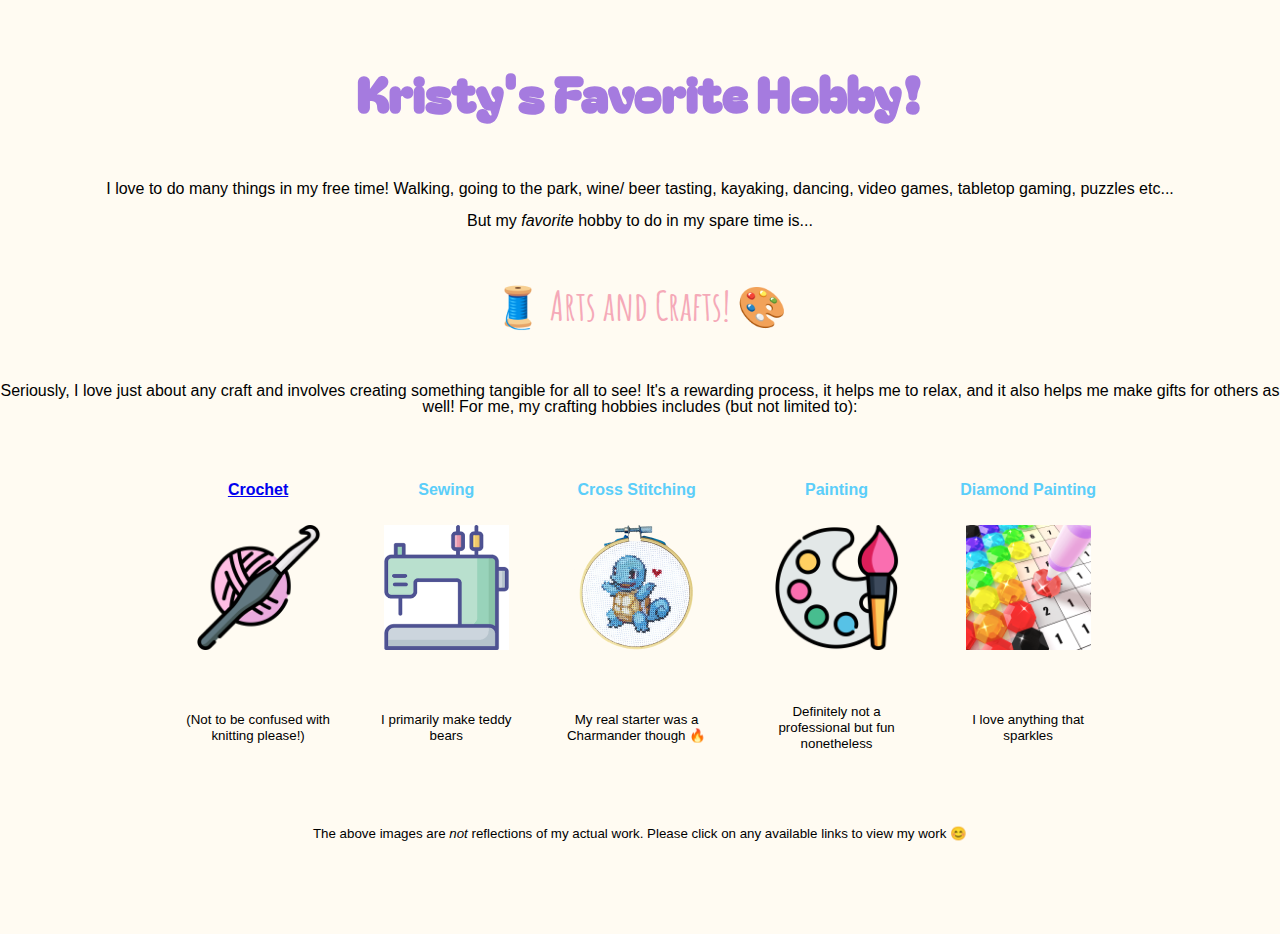
<file: index.html>
<!DOCTYPE html>
<html lang="en">
  <head>
    <meta charset="UTF-8" />
    <link rel="icon" type="image/svg+xml" href="/vite.svg" />
    <link rel="stylesheet" href="public/style.css" />
    <link rel="preconnect" href="https://fonts.googleapis.com"> 
    <link rel="preconnect" href="https://fonts.gstatic.com" crossorigin>
    <link href="https://fonts.googleapis.com/css2?family=Amatic+SC&family=Bagel+Fat+One&display=swap" rel="stylesheet">    
    <title>My Hobbies</title>
  </head>
  <body>
    <h1><strong>Kristy's Favorite Hobby!</strong></h1>
    <p>
      I love to do many things in my free time! Walking, going to the park, wine/ beer tasting,
      kayaking, dancing, video games, tabletop gaming, puzzles etc... 
    </p>

    <p>But my <em>favorite</em> hobby to do in my spare time is...</p>
 
    <h2>🧵 Arts and Crafts! 🎨</h2>

    <p>
      Seriously, I love just about any craft and involves creating something tangible for all 
      to see! It's a rewarding process, it helps me to relax, and it also helps me make gifts for 
      others as well! For me, my crafting hobbies includes (but not limited to):
    </p>

    <table>
      <thead>
        <th><a href="crochet.html">Crochet</a></th>
        <th>Sewing</th>
        <th>Cross Stitching</th>
        <th>Painting</th>
        <th>Diamond Painting</th>
      </thead>
      <tr>
        <td>
          <img
          src="images/crochet.png"
          alt="Icon of a ball of yarn and hook"
          >
        </td>
        <td>
          <img 
          src="images/sewing.png"
          alt="Icon of a sewing machine"
          >
        </td>
        <td>
          <img 
            src="images/cross_stitch.webp"
            alt="Icon of a squirtle cross-stitch project"
          >
        </td>
        <td>
          <img 
            src="images/painting.png"
            alt="Icon of a palette and paintbrush"
          >
        </td>
        <td>
          <img 
            src="images/diamond.png"
            alt="Icon of a diamond pencil with drills on a grid"
          >
        </td>
      </tr>
      <tr>
        <td><small>(Not to be confused with knitting please!)</small></td>
        <td><small>I primarily make teddy bears</small></td>
        <td><small>My real starter was a Charmander though 🔥</small></td>
        <td><small>Definitely not a professional but fun nonetheless</small></td>
        <td><small>I love anything that sparkles</small></td>
      </tr>
    </table>

    <p><small>The above images are <em>not</em> reflections of my actual work. Please click on any available links to view my work 😊</small></p>
    
    <script type="module" src="/src/main.ts"></script>
  </body>
</html>
</file>
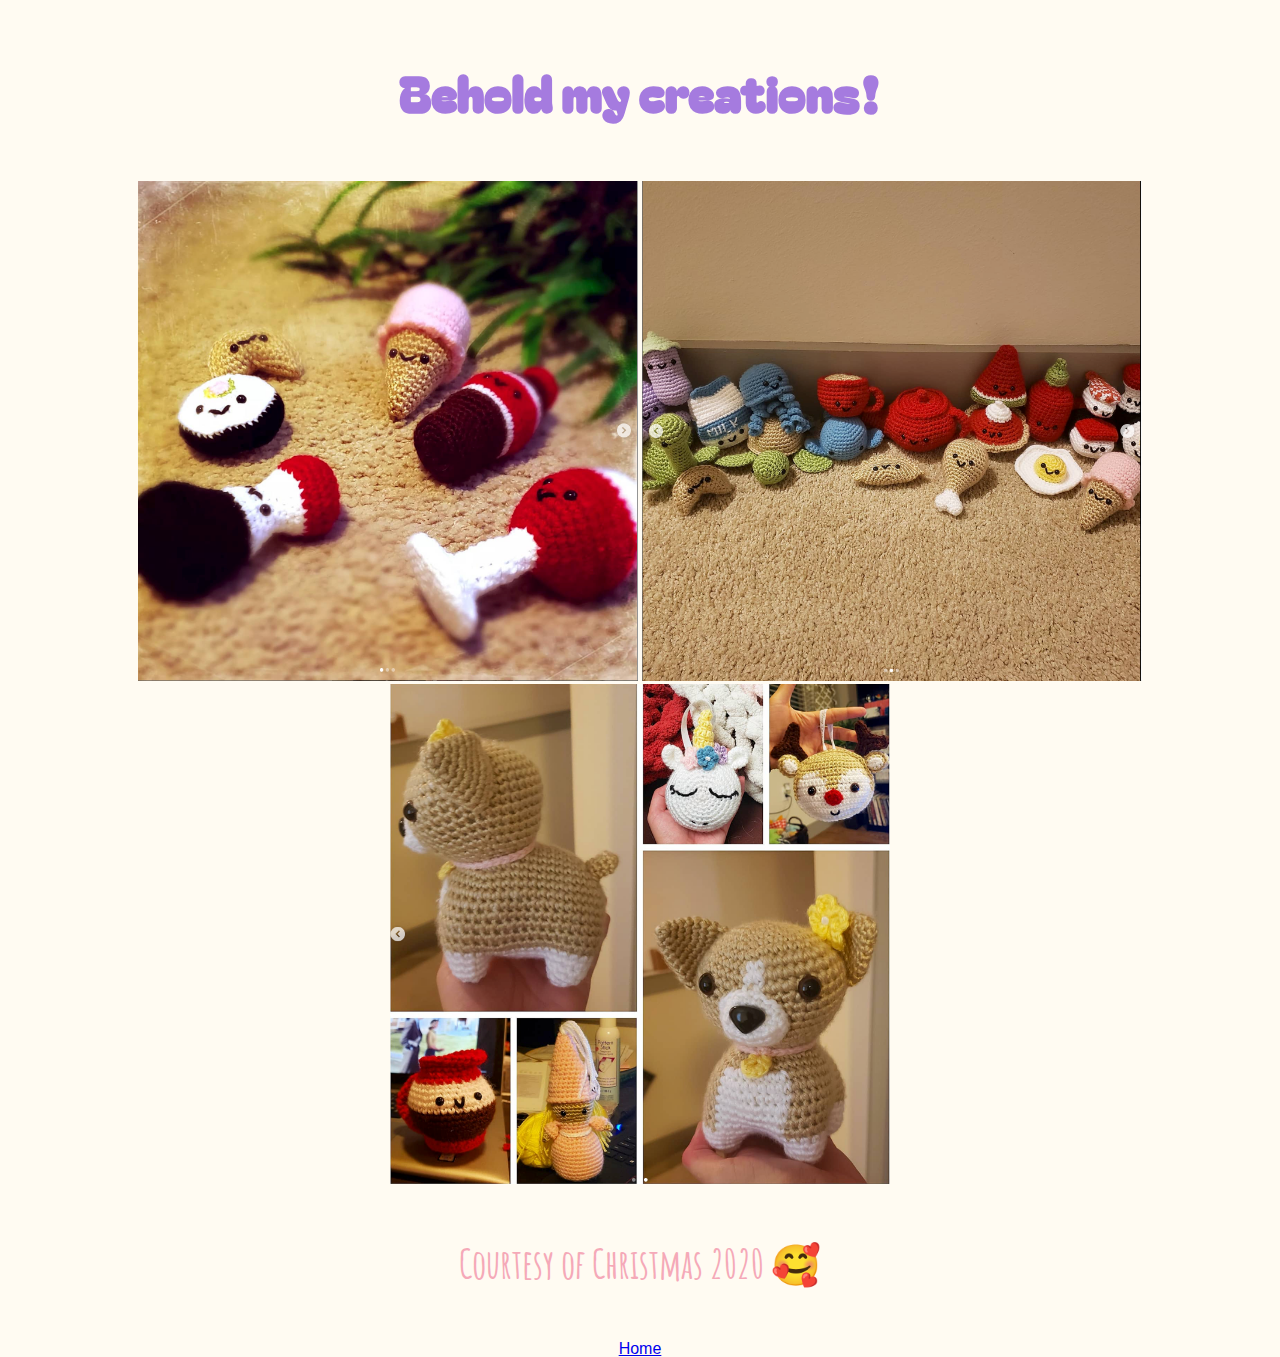
<file: crochet.html>
<!DOCTYPE html>
<html lang="en">
  <head>
    <meta charset="UTF-8" />
    <link rel="icon" type="image/svg+xml" href="/vite.svg" />
    <link rel="stylesheet" href="src/style.css" />
    <link rel="preconnect" href="https://fonts.googleapis.com"> 
    <link rel="preconnect" href="https://fonts.gstatic.com" crossorigin>
    <link href="https://fonts.googleapis.com/css2?family=Amatic+SC&family=Bagel+Fat+One&display=swap" rel="stylesheet"> 
    <meta name="viewport" content="width=device-width, initial-scale=1.0" />
    <title>My Crochet Projects</title>
  </head>
  <body>
    <h1>Behold my creations!</h1>

    <img
    class = "crochet-pics"
    src="images/crochet1.png"
    alt="Artistic shot of kawaii crochet food items"
    >
    <img
    class = "crochet-pics"
    src="images/crochet2.png"
    alt="Artistic shot of kawaii crochet food items"
    >
    <img
    class = "crochet-pics"
    src="images/crochet3.png"
    alt="Artistic shot of kawaii crochet food items"
    >

    <h2>Courtesy of Christmas 2020 🥰</h2>

    <a href="index.html">Home</a>
    
    <script type="module" src="/src/main.ts"></script>
  </body>
</html>
</file>
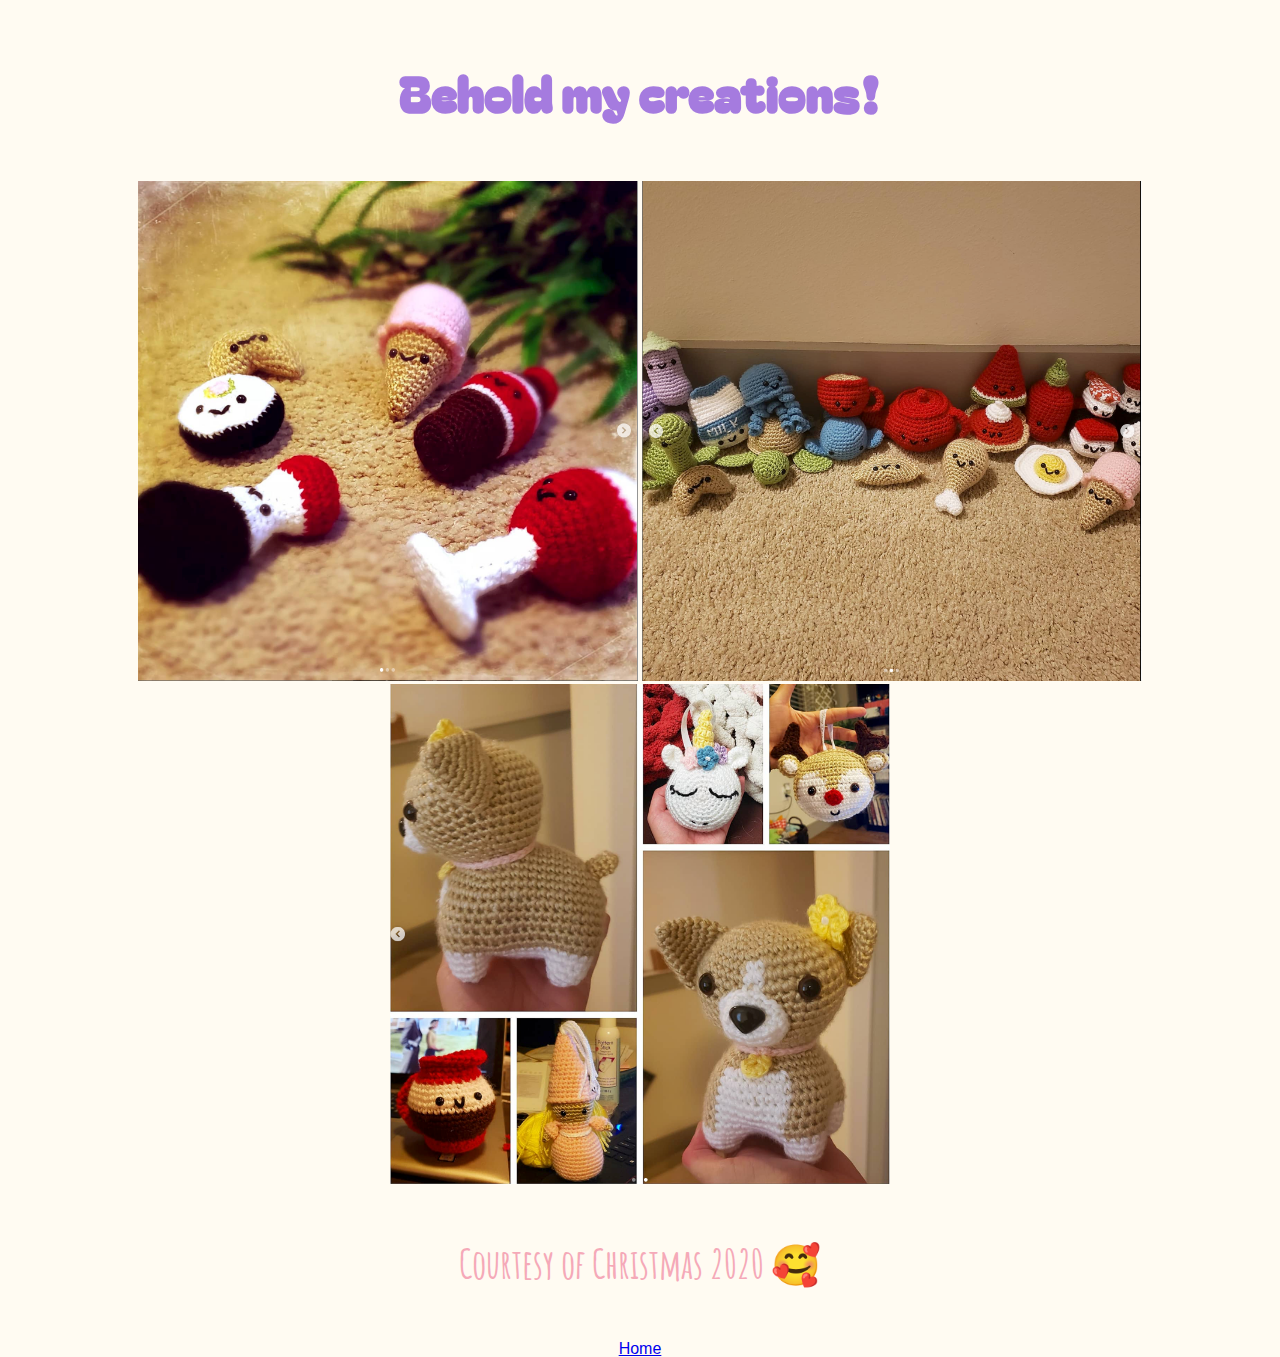
<file: public/crochet.html>
<!DOCTYPE html>
<html lang="en">
  <head>
    <meta charset="UTF-8" />
    <link rel="icon" type="image/svg+xml" href="/vite.svg" />
    <link rel="stylesheet" href="style.css" />
    <link rel="preconnect" href="https://fonts.googleapis.com"> 
    <link rel="preconnect" href="https://fonts.gstatic.com" crossorigin>
    <link href="https://fonts.googleapis.com/css2?family=Amatic+SC&family=Bagel+Fat+One&display=swap" rel="stylesheet"> 
    <meta name="viewport" content="width=device-width, initial-scale=1.0" />
    <title>My Crochet Projects</title>
  </head>
  <body>
    <h1>Behold my creations!</h1>

    <img
    class = "crochet-pics"
    src="images/crochet1.png"
    alt="Artistic shot of kawaii crochet food items"
    >
    <img
    class = "crochet-pics"
    src="images/crochet2.png"
    alt="Artistic shot of kawaii crochet food items"
    >
    <img
    class = "crochet-pics"
    src="images/crochet3.png"
    alt="Artistic shot of kawaii crochet food items"
    >

    <h2>Courtesy of Christmas 2020 🥰</h2>

    <a href="index.html">Home</a>
    
    <script type="module" src="/src/main.ts"></script>
  </body>
</html>
</file>
<file: public/style.css>
:root {
  font: 16px / 1 sans-serif;
  text-align: center;
  background-color: #fffbf2;
}

html {
  height: 100%;
}

body {
  margin: 0;
  min-height: 100%;
}

h1 {
  font-family: Bagel Fat One;
  font-size: 50px;
  padding: 2rem;
  color: #a57bdf;
}

h2 {
  font-family: Amatic Sc;
  font-size: 40px;
  padding: 1.5rem;
  color: #f5a9b8;
}

img {
  width: 125px;
}

table {
  margin-left: auto;
  margin-right: auto;
  padding-top: 3rem;
  padding-bottom: 2rem;;
  width: 75%;
  height: 100%;
}

th {
  color: #5bcefa;
}

th:hover {
  color: #0077bb;
}

td {
  padding: 1.5rem;
}

.crochet-pics {
  width: 500px;
  height: 500px;
}
</file>
<file: src/style.css>
:root {
  font: 16px / 1 sans-serif;
  text-align: center;
  background-color: #fffbf2;
}

html {
  height: 100%;
}

body {
  margin: 0;
  min-height: 100%;
}

h1 {
  font-family: Bagel Fat One;
  font-size: 50px;
  padding: 2rem;
  color: #a57bdf;
}

h2 {
  font-family: Amatic Sc;
  font-size: 40px;
  padding: 1.5rem;
  color: #f5a9b8;
}

img {
  width: 125px;
}

table {
  margin-left: auto;
  margin-right: auto;
  padding-top: 3rem;
  padding-bottom: 2rem;;
  width: 75%;
  height: 100%;
}

th {
  color: #5bcefa;
}

th:hover {
  color: #0077bb;
}

td {
  padding: 1.5rem;
}

.crochet-pics {
  width: 500px;
  height: 500px;
}
</file>
